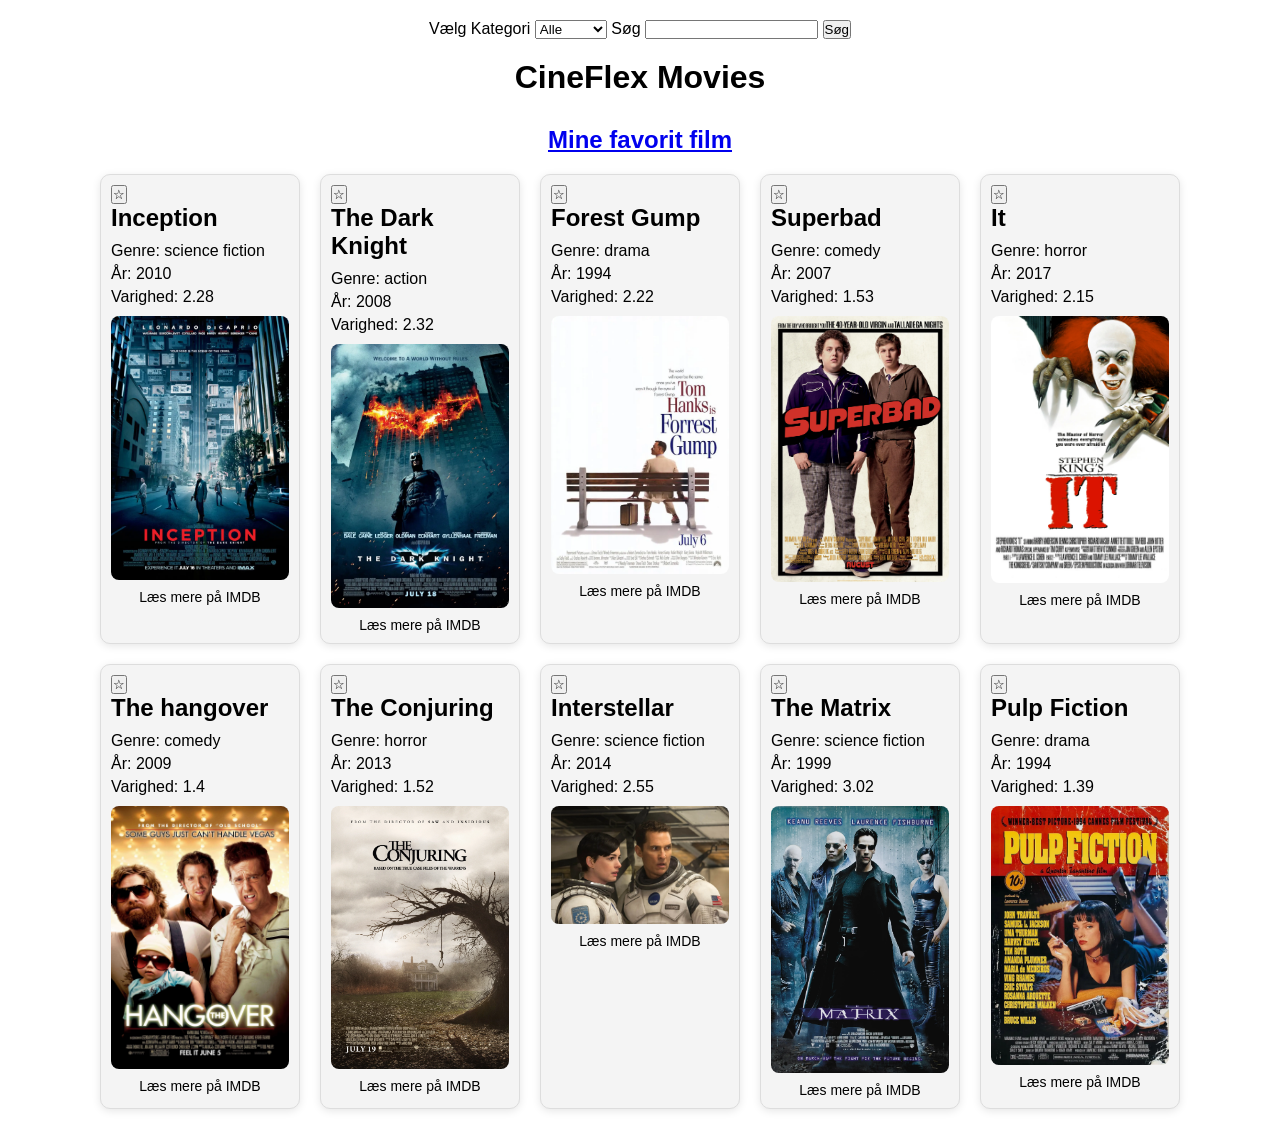
<file: index.html>
<!DOCTYPE html>
<html lang="da">
<head>
    <meta charset="UTF-8">
    <meta name="viewport" content="width=device-width, initial-scale=1.0">
    
    <title>CineFlex Movies</title>
    <link rel="stylesheet" href="css/style.css">
</head>
<body>

   <form>
    <label for="category-select">Vælg Kategori</label>
    <select id="category-select">
        <option value="Alle">Alle</option>
        <option value="Action">Action</option>
        <option value="Comedy">Comedy</option>
        <option value="Drama">Drama</option>
        <option value="Horror">Horror</option>
        <option value="science fiction">Sci-Fi</option>
    </select>

    <label for="gsearch">Søg</label>
    <input type="search" name="gsearch" id="gsearch">
    <input type="submit" value="Søg">
</form>

    <h1>CineFlex Movies</h1>
    <h2><a href="favorit-movies.html">Mine favorit film</a></h2>
    <section id="movies-container"></section>
    <script src="js/movies-script.js"></script>
    
</body>
</html>
</file>
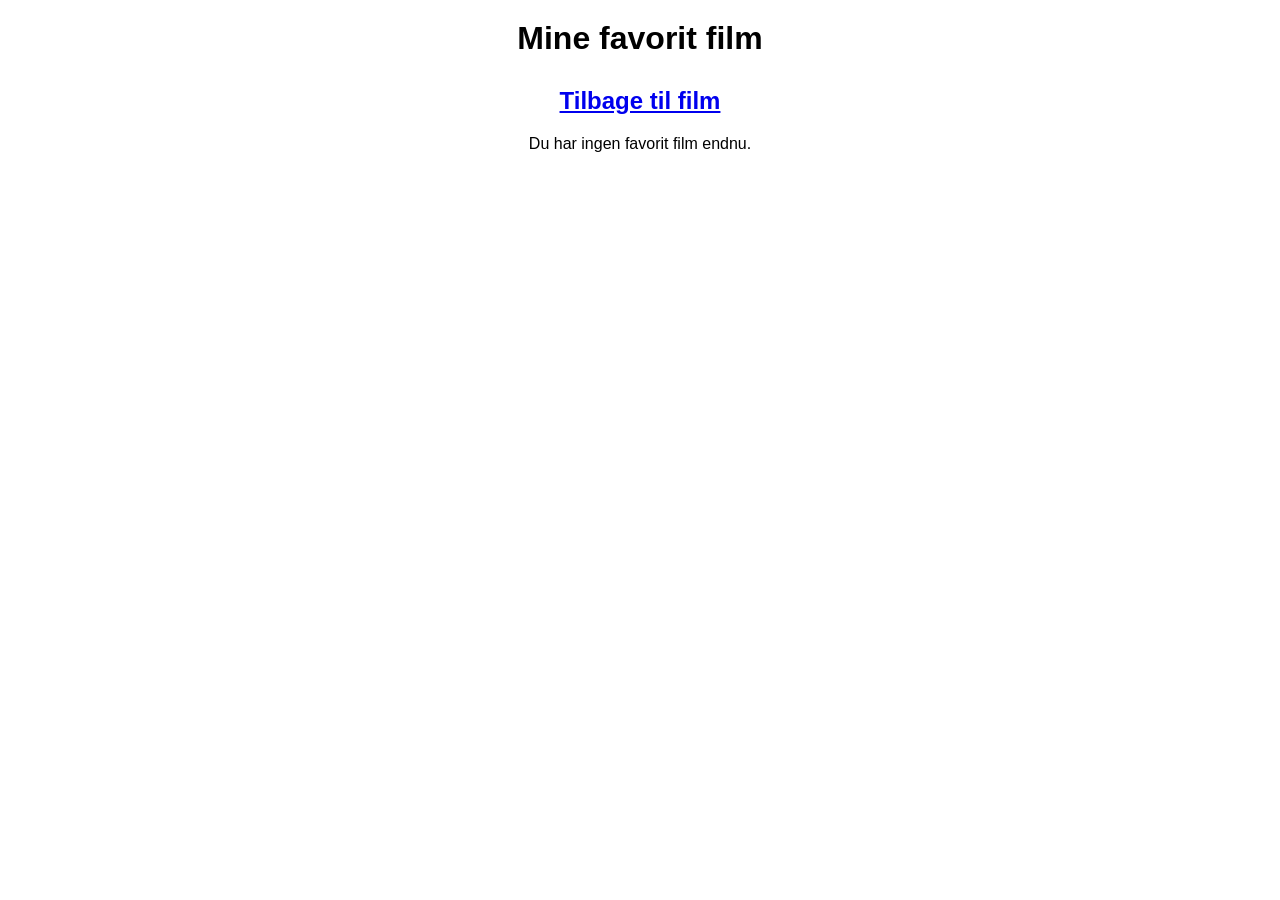
<file: favorit-movies.html>
<!DOCTYPE html>
<html lang="en">
<head>
    <meta charset="UTF-8">
    <meta name="viewport" content="width=device-width, initial-scale=1.0">
    <title>Mine favorit film</title>
    <link rel="stylesheet" href="css/style.css">
</head>
<body>
     <h1>Mine favorit film</h1>
     <h2><a href="index.html">Tilbage til film</a></h2>
     <section id="favorites-container">

    </section>
    <script src="js/favorit-movies-script.js"></script>
</body>
</html>
</file>
<file: css/style.css>
* {
  padding: 0;
  margin: 0;
  box-sizing: border-box;
}

body {
  display: flex;
  flex-direction: column;
  align-items: center;
  font-family: Arial, sans-serif;
  padding: 20px;
  gap: 20px;
  max-width: 1200px;
  margin: auto;
}

/* Overskrift */
h1 {
  margin-bottom: 10px; 
  text-align: center;
}

/* CONTAINER (FLEXBOX) */
#movies-container {
  display: flex;
  flex-wrap: wrap;
  justify-content: center;
  gap: 20px;
}

#favorites-container {
  display: flex;
  flex-wrap: wrap;
  justify-content: center;
  gap: 20px;
}

/* FILM KORT */
article {
  width: 200px;
  background: #f4f4f4;
  border: 1px solid #ddd;
  border-radius: 10px;
  padding: 10px;
  box-shadow: 0 2px 8px rgba(0, 0, 0, 0.1);
}

article:hover {
  transform: scale(1.03);
  transition: 0.2s ease;
}

/* LISTE */
ul {
  list-style: none;
  margin: 10px 0;
}

li {
  margin-bottom: 5px;
}

/* BILLEDE */
img {
  width: 100%;
  height: auto;
  border-radius: 8px;
}

/* FIGURE */
figure {
  margin-top: 10px;
  text-align: center;
}

/* FIGCAPTION */
figcaption {
  margin-top: 5px;
  font-size: 14px;
}
</file>
